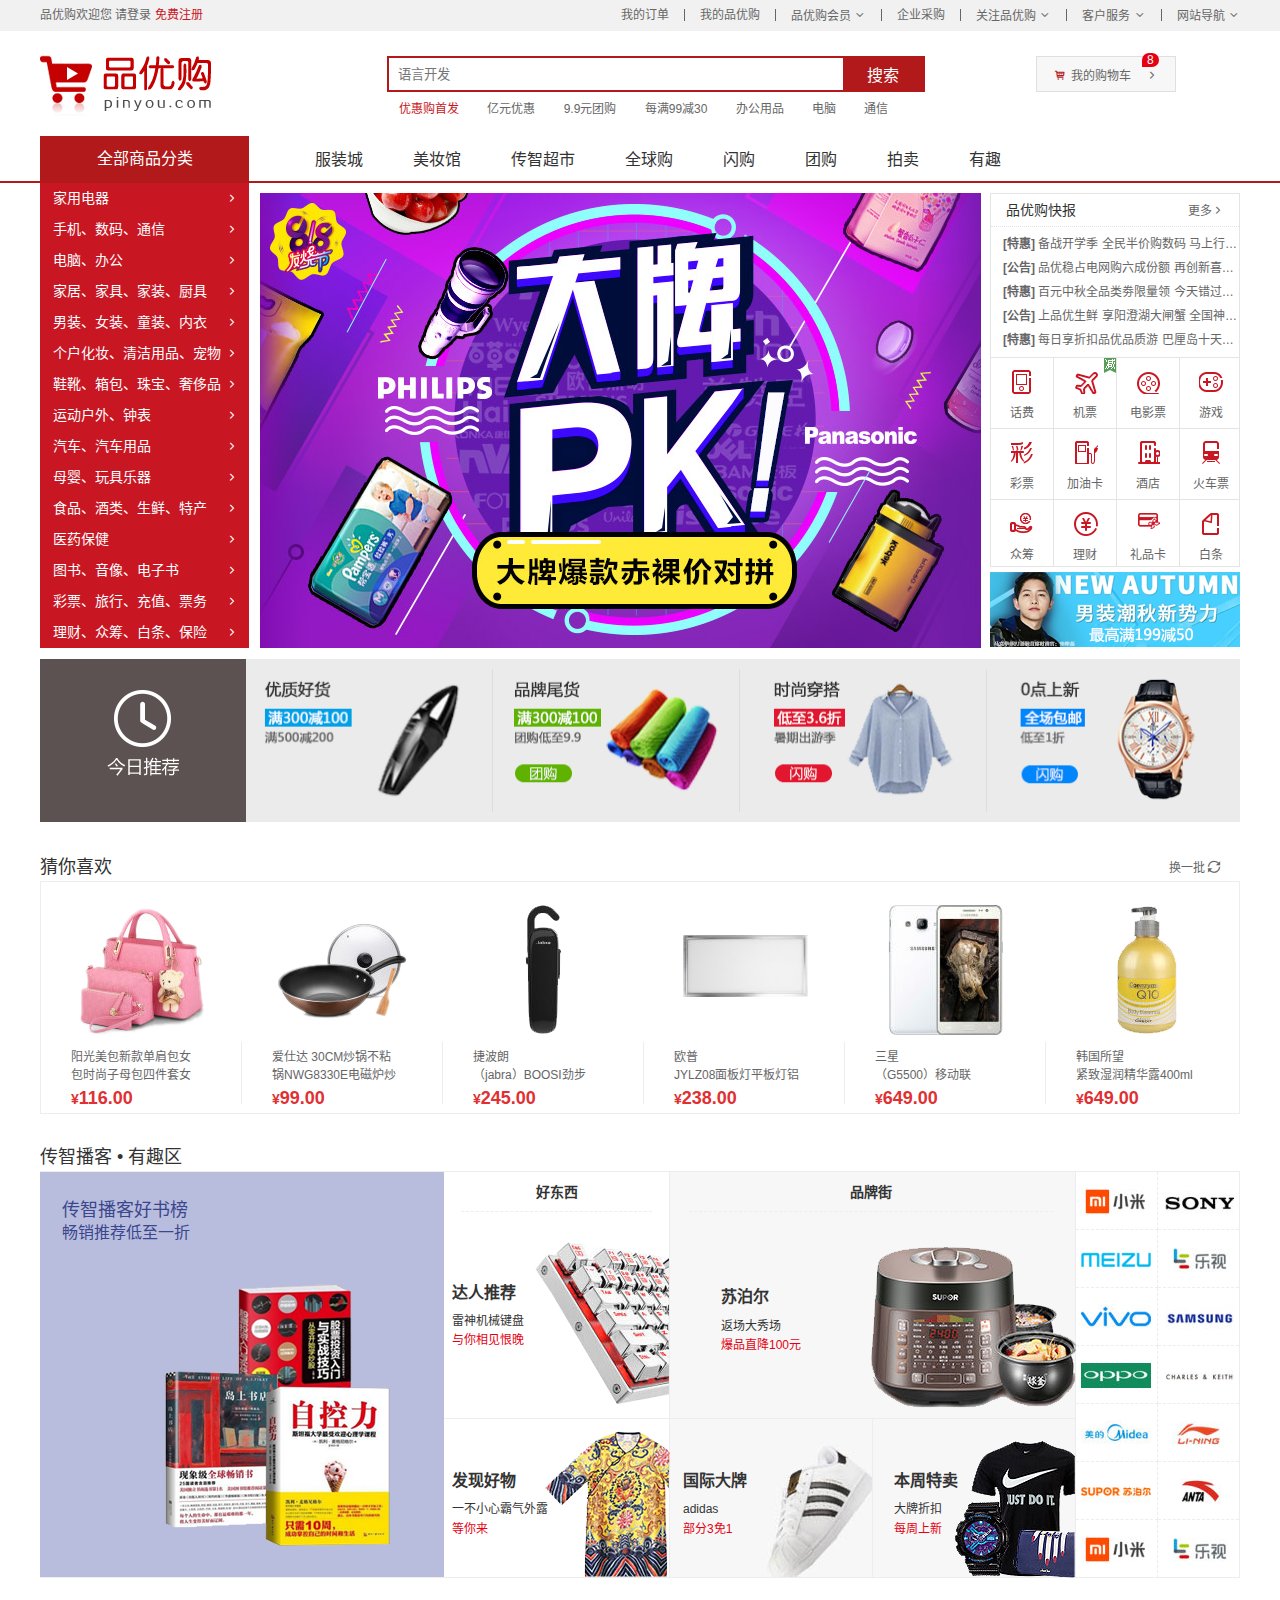
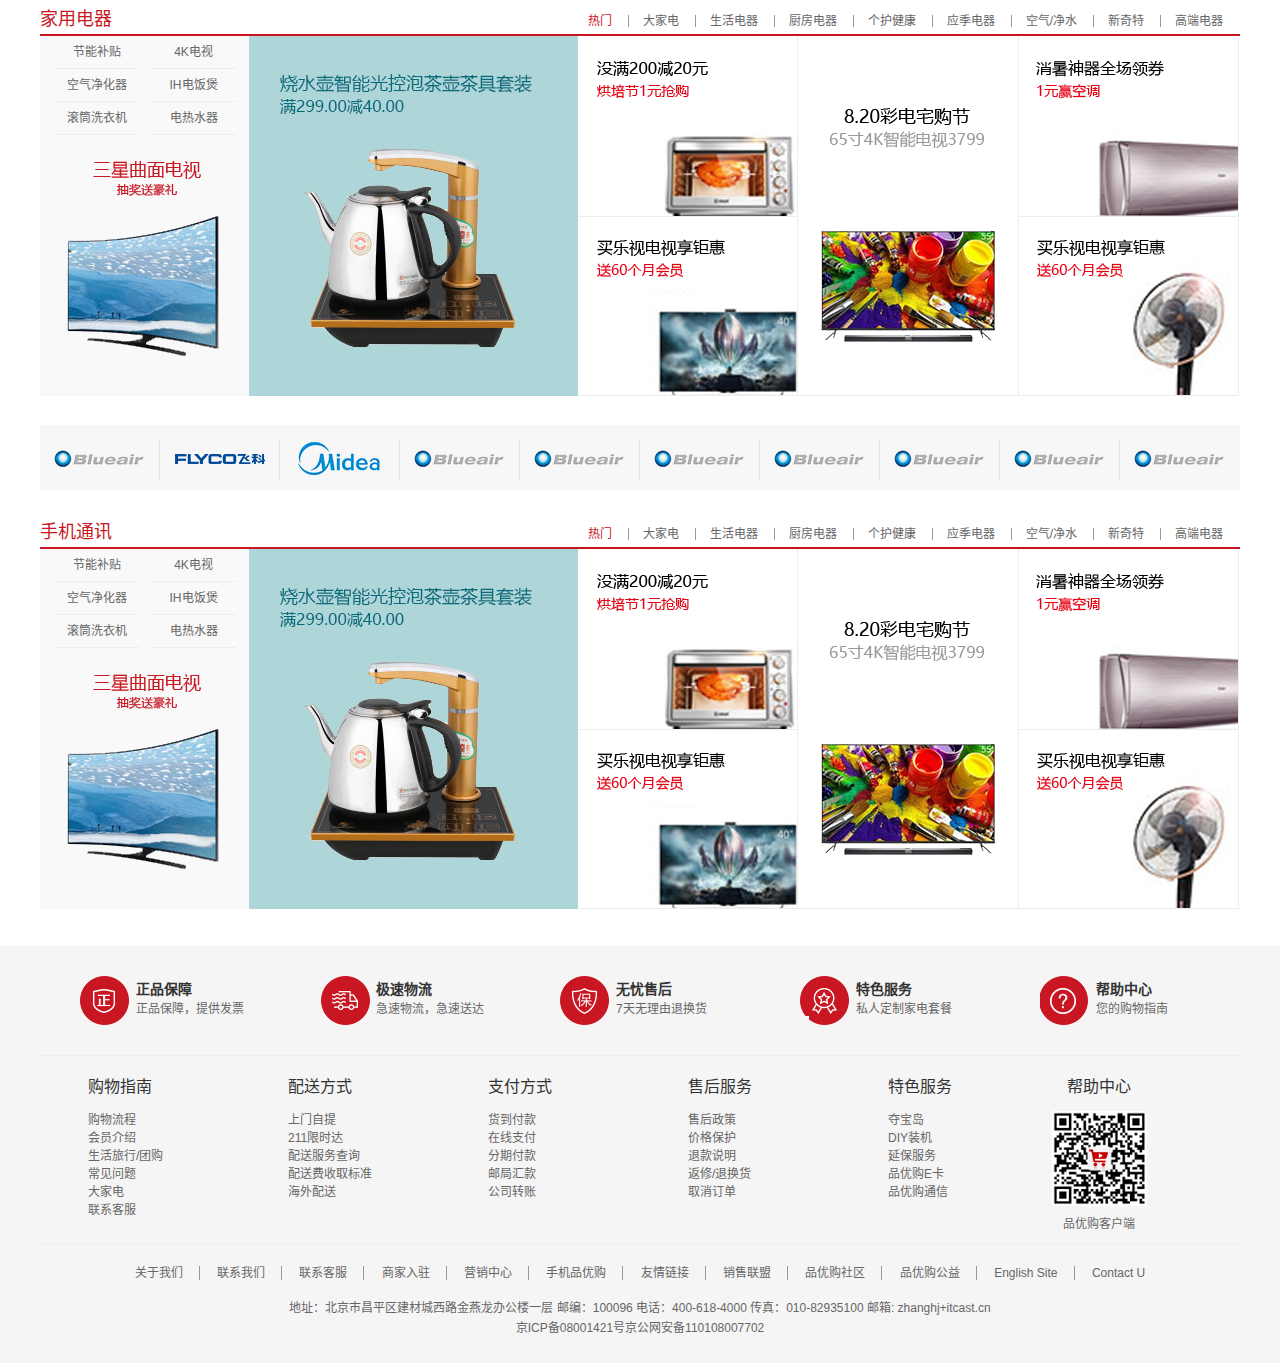
<file: index.html>
<!DOCTYPE html>
<html lang="zh-CN">

<head>
    <meta charset="UTF-8">
    <meta name="viewport" content="width=device-width, initial-scale=1.0">
    <!-- 网站说明 -->
    <meta name="description"
        content="品优购商城-专业的综合网上购物商城,销售家电、数码通讯、电脑、家居百货、服装服饰、母婴、图书、食品等数万个品牌优质商品.便捷、诚信的服务，为您提供愉悦的网上购物体验!">
    <!-- 关键字 -->
    <meta name="Keywords" content="网上购物,网上商城,手机,笔记本,电脑,MP3,CD,VCD,DV,相机,数码,配件,手表,存储卡,品优购">
    <title>品优购商城-正品低价、品质保障、配送及时、轻松购物！</title>
    <link rel="shortcut icon" href="favicon.ico">
    <link rel="stylesheet" href="css/base.css">
    <link rel="stylesheet" href="css/common.css">
    <link rel="stylesheet" href="css/index.css">
</head>

<body>
    <!-- 快捷导航栏 -->
    <section class="shortcut">
        <div class="w">
            <div class="fl">
                <ul>
                    <li>品优购欢迎您&nbsp;</li>
                    <li><a href="#">请登录</a>&nbsp;<a href="register.html" class="fontred">免费注册</a></li>
                </ul>
            </div>
            <div class="fr">
                <ul>
                    <li><a href="#">我的订单</a></li>
                    <li></li>
                    <li><a href="#">我的品优购</a></li>
                    <li></li>
                    <li><a href="#" class="downnav">品优购会员&nbsp;</a></li>
                    <li></li>
                    <li><a href="#">企业采购</a></li>
                    <li></li>
                    <li><a href="#" class="downnav">关注品优购&nbsp;</a></li>
                    <li></li>
                    <li><a href="#" class="downnav">客户服务&nbsp;</a></li>
                    <li></li>
                    <li><a href="#" class="downnav">网站导航&nbsp;</a></li>
                </ul>
            </div>
        </div>
    </section>
    <!-- 快捷导航栏 End -->

    <!-- 头部 -->
    <header class="header w">
        <!-- logo -->
        <div class="logo">
            <h1><a href="index.html" title="品优购商城">品优购商城</a></h1>
        </div>
        <!-- 搜索 -->
        <div class="search">
            <input type="search" placeholder="语言开发">
            <button>搜索</button>
        </div>
        <!-- 热词 -->
        <div class="hotwords">
            <a href="#" class="fontred">优惠购首发</a>
            <a href="#">亿元优惠</a>
            <a href="#">9.9元团购</a>
            <a href="#">每满99减30</a>
            <a href="#">办公用品</a>
            <a href="#">电脑</a>
            <a href="#">通信</a>
        </div>
        <!-- 购物车 -->
        <div class="shopcar">
            <a href="#">我的购物车</a>
            <i class="count">8</i>
        </div>

    </header>
    <!-- 头部 End-->

    <!-- nav模块 -->
    <nav class="nav">
        <div class="w">
            <div class="dropdown">
                <div class="dt">全部商品分类</div>
                <div class="dd">
                    <ul>
                        <li><a href="#">家用电器</a></li>
                        <li><a href="list.html">手机、</a><a href="#">数码、</a><a href="#">通信</a></li>
                        <li><a href="#">电脑、办公</a></li>
                        <li><a href="#">家居、家具、家装、厨具</a></li>
                        <li><a href="#">男装、女装、童装、内衣</a></li>
                        <li><a href="#">个户化妆、清洁用品、宠物</a></li>
                        <li><a href="#">鞋靴、箱包、珠宝、奢侈品</a></li>
                        <li><a href="#">运动户外、钟表</a></li>
                        <li><a href="#">汽车、汽车用品</a></li>
                        <li><a href="#">母婴、玩具乐器</a></li>
                        <li><a href="#">食品、酒类、生鲜、特产</a></li>
                        <li><a href="#">医药保健</a></li>
                        <li><a href="#">图书、音像、电子书</a></li>
                        <li><a href="#">彩票、旅行、充值、票务</a></li>
                        <li><a href="#">理财、众筹、白条、保险</a></li>
                    </ul>
                </div>
            </div>
            <div class="navitems">
                <ul>
                    <li><a href="#">服装城</a></li>
                    <li><a href="#">美妆馆</a></li>
                    <li><a href="#">传智超市</a></li>
                    <li><a href="#">全球购</a></li>
                    <li><a href="#">闪购</a></li>
                    <li><a href="#">团购</a></li>
                    <li><a href="#">拍卖</a></li>
                    <li><a href="#">有趣</a></li>
                </ul>
            </div>
        </div>
    </nav>
    <!-- nav模块 End -->

    <!-- 首页模块 main -->
    <div class="w">
        <div class="main">
            <div class="focus">
                <ul>
                    <li>
                        <img src="upload/ad.png" alt="">
                    </li>
                </ul>
            </div>
            <div class="newflash">
                <div class="news">
                    <div class="news_hd">
                        <h5>品优购快报</h5>
                        <a href="#">更多</a>
                    </div>

                    <div class="news_bd">
                        <ul>
                            <li><a href="#"><strong>[特惠]&nbsp;</strong>备战开学季 全民半价购数码 马上行动吧</a></li>
                            <li><a href="#"><strong>[公告]&nbsp;</strong>品优稳占电网购六成份额 再创新喜人高</a></li>
                            <li><a href="#"><strong>[特惠]&nbsp;</strong>百元中秋全品类劵限量领 今天错过就不再</a></li>
                            <li><a href="#"><strong>[公告]&nbsp;</strong>上品优生鲜 享阳澄湖大闸蟹 全国神速空运</a></li>
                            <li><a href="#"><strong>[特惠]&nbsp;</strong>每日享折扣品优品质游 巴厘岛十天精品游</a></li>
                        </ul>
                    </div>
                </div>
                <div class="lifeservice">
                    <ul>
                        <li>
                            <a href="#">
                                <i></i>
                                <p>话费</p>
                            </a>
                        </li>
                        <li>
                            <a href="#">
                                <img src="images/minus.png" alt="">
                                <i></i>
                                <p>机票</p>
                            </a>
                        </li>
                        <li>
                            <a href="#">
                                <i></i>
                                <p>电影票</p>
                            </a>
                        </li>
                        <li>
                            <a href="#">
                                <i></i>
                                <p>游戏</p>
                            </a>
                        </li>
                        <li>
                            <a href="#">
                                <i></i>
                                <p>彩票</p>
                            </a>
                        </li>
                        <li>
                            <a href="#">
                                <i></i>
                                <p>加油卡</p>
                            </a>
                        </li>
                        <li>
                            <a href="#">
                                <i></i>
                                <p>酒店</p>
                            </a>
                        </li>
                        <li>
                            <a href="#">
                                <i></i>
                                <p>火车票</p>
                            </a>
                        </li>
                        <li>
                            <a href="#">
                                <i></i>
                                <p>众筹</p>
                            </a>
                        </li>
                        <li>
                            <a href="#">
                                <i></i>
                                <p>理财</p>
                            </a>
                        </li>
                        <li>

                            <a href="#">
                                <i></i>
                                <p>礼品卡</p>
                            </a>
                        </li>
                        <li>
                            <a href="#">
                                <i></i>
                                <p>白条</p>
                            </a>
                        </li>
                    </ul>
                </div>
                <div class="bargain">
                    <a href="#">
                        <img src="upload/little_ad.png" alt="">
                    </a>
                </div>
            </div>
        </div>
    </div>
    <!-- 首页模块 main End -->

    <!-- 推荐模块 -->
    <div class="w">
        <div class="recom">
            <div class="recom_hd">
                <img src="images/recom_hd.png" alt="">
            </div>
            <div class="recom_bd">
                <ul>
                    <li><a href="#"><img src="upload/goods_03.png" alt=""></a></li>
                    <li><a href="#"><img src="upload/tower_03.png" alt=""></a></li>
                    <li><a href="#"><img src="upload/clothes_03.png" alt=""></a></li>
                    <li><a href="#"><img src="upload/watch_03.png" alt=""></a></li>
                </ul>
            </div>
        </div>
    </div>
    <!-- 推荐模块 End-->

    <!-- 猜喜好模块 -->
    <div class="w guess_like">
        <div class="guess_like_hd">
            <h4>猜你喜欢</h4>
            <a href="#">换一批&nbsp;</a>
        </div>
        <div class="guess_like_bd">
            <ul>
                <li>
                    <a href="#">
                        <div>
                            <img src="upload/bag.png" alt="">
                        </div>
                        <p>阳光美包新款单肩包女<br>
                            包时尚子母包四件套女</p>
                    </a>
                    <p><span>¥</span>116.00</p>
                </li>
                <li>
                    <a href="#">
                        <div>
                            <img src="upload/guo.png" alt="">
                        </div>
                        <p>爱仕达 30CM炒锅不粘<br>
                            锅NWG8330E电磁炉炒</p>
                    </a>
                    <p><span>¥</span>99.00</p>
                </li>
                <li>
                    <a href="#">
                        <div>
                            <img src="upload/earphone.png" alt="">
                        </div>
                        <p>捷波朗<br>（jabra）BOOSI劲步</p>
                    </a>
                    <p><span>¥</span>245.00</p>
                </li>
                <li>
                    <a href="#">
                        <div>
                            <img src="upload/light.png" alt="">
                        </div>
                        <p>欧普<br>JYLZ08面板灯平板灯铝</p>
                    </a>
                    <p><span>¥</span>238.00</p>
                </li>
                <li>
                    <a href="#">
                        <div>
                            <img src="upload/sanxing.png" alt="">
                        </div>
                        <p>三星<br>（G5500）移动联</p>
                    </a>
                    <p><span>¥</span>649.00</p>
                </li>
                <li>
                    <a href="#">
                        <div>
                            <img src="upload/hanguo.png" alt="">
                        </div>
                        <p>韩国所望<br>紧致湿润精华露400ml</p>
                    </a>
                    <p><span>¥</span>649.00</p>
                </li>
            </ul>
        </div>
    </div>
    <!-- 猜喜好模块 End-->

    <!-- 有趣模块 -->
    <div class="w">
        <div class="yoqu">
            <div class="youqu_hd">
                <h4>传智播客 • 有趣区</h4>
            </div>
            <div class="youqu_bd">
                <div class="banner">
                    <a href="#">
                        <h4>传智播客好书榜</h4>
                        <p>畅销推荐低至一折</p>
                        <img src="upload/goodbooks.png" alt="">
                    </a>
                </div>
                <div class="goodthings">
                    <div class="gd_title">
                        <h4>好东西</h4>
                    </div>
                    <div class="gd_no1">
                        <a href="#">
                            <h3>达人推荐</h3>
                            <p>雷神机械键盘</p>
                            <p>与你相见恨晚</p>
                            <img src="upload/keyboard.png" alt="">
                        </a>
                    </div>
                    <div class="gd_no2">
                        <a href="#">
                            <h3>发现好物</h3>
                            <p>一不小心霸气外露</p>
                            <p>等你来</p>
                            <img src="upload/goodclothes.png" alt="">
                        </a>
                    </div>
                </div>
                <div class="brand_street">
                    <div class="bs_title">
                        <h4>品牌街</h4>
                    </div>
                    <div class="bs_no1">
                        <a href="#">
                            <h3>苏泊尔</h3>
                            <p>返场大秀场</p>
                            <p>爆品直降100元</p>
                            <img src="upload/dianfanbao.png" alt="">
                        </a>
                    </div>
                    <div class="bs_no2">
                        <div class="bsn2_b1">
                            <a href="#">
                                <h3>国际大牌</h3>
                                <p>adidas</p>
                                <p>部分3免1</p>
                                <img src="upload/sportshoes.png" alt="">
                            </a>
                        </div>
                        <div class="bsn2_b2">
                            <a href="#">
                                <h3>本周特卖</h3>
                                <p>大牌折扣</p>
                                <p>每周上新</p>
                                <img src="upload/sportgears.png" alt="">
                            </a>
                        </div>
                    </div>
                </div>
                <div class="brands">
                    <ul>
                        <li><a href="#"><img src="upload/xiaomi.png" alt=""></a></li>
                        <li><a href="#"><img src="upload/sony.png" alt=""></a></li>
                        <li><a href="#"><img src="upload/meizu.png" alt=""></a></li>
                        <li><a href="#"><img src="upload/letv.png" alt=""></a></li>
                        <li><a href="#"><img src="upload/vivo.png" alt=""></a></li>
                        <li><a href="#"><img src="upload/svmsung.png" alt=""></a></li>
                        <li><a href="#"><img src="upload/oppo.png" alt=""></a></li>
                        <li><a href="#"><img src="upload/char.png" alt=""></a></li>
                        <li><a href="#"><img src="upload/midea.png" alt=""></a></li>
                        <li><a href="#"><img src="upload/lining.png" alt=""></a></li>
                        <li><a href="#"><img src="upload/supor.png" alt=""></a></li>
                        <li><a href="#"><img src="upload/anta.png" alt=""></a></li>
                        <li><a href="#"><img src="upload/xiaomi.png" alt=""></a></li>
                        <li><a href="#"><img src="upload/letv.png" alt=""></a></li>
                    </ul>
                </div>
            </div>
        </div>
    </div>
    <!-- 有趣模块 End-->

    <!-- 楼层模块 -->
    <div class="floor">
        <!-- 1楼家用电器 -->
        <div class="w jiadian">
            <div class="box_hd">
                <h3>家用电器</h3>
                <div class="tab_list">
                    <ul>
                        <li><a href="#" class="fontred">热门</a></li>
                        <li><a href="#">大家电</a></li>
                        <li><a href="#">生活电器</a></li>
                        <li><a href="#">厨房电器</a></li>
                        <li><a href="#">个护健康</a></li>
                        <li><a href="#">应季电器</a></li>
                        <li><a href="#">空气/净水</a></li>
                        <li><a href="#">新奇特</a></li>
                        <li><a href="#">高端电器</a></li>
                    </ul>
                </div>
            </div>
            <div class="box_bd">
                <div class="tab_content">
                    <div class="tab_list_item">
                        <div class="col_209">
                            <ul>
                                <li><a href="#">节能补贴</a></li>
                                <li><a href="#">4K电视</a></li>
                                <li><a href="#">空气净化器</a></li>
                                <li><a href="#">IH电饭煲</a></li>
                                <li><a href="#">滚筒洗衣机</a></li>
                                <li><a href="#">电热水器</a></li>
                            </ul>
                            <a href="#">
                                <img src="upload/sanxingtv.png" alt="">
                            </a>
                        </div>
                        <div class="col_329">
                            <a href="#">
                                <img src="upload/shuihu.png" alt="">
                            </a>
                        </div>
                        <div class="col_220">
                            <a href="#">
                                <img src="upload/oven.png" alt="">
                            </a>
                            <a href="#">
                                <img src="upload/leshitv.png" alt="">
                            </a>
                        </div>
                        <div class="col_221">
                            <a href="#">
                                <img src="upload/65_4k.png" alt="">
                            </a>
                        </div>
                        <div class="col_220">
                            <a href="#">
                                <img src="upload/aircon.png" alt="">
                            </a>
                            <a href="#">
                                <img src="upload/fan.png" alt="">
                            </a>
                        </div>
                    </div>
                </div>
            </div>
        </div>

        <div class="w brand_links">
            <ul>
                <li><a href="#"><img src="upload/blueair.png" alt=""></a></li>
                <li><a href="#"><img src="upload/feike.png" alt=""></a></li>
                <li><a href="#"><img src="upload/meidi.png" alt=""></a></li>
                <li><a href="#"><img src="upload/blueair.png" alt=""></a></li>
                <li><a href="#"><img src="upload/blueair.png" alt=""></a></li>
                <li><a href="#"><img src="upload/blueair.png" alt=""></a></li>
                <li><a href="#"><img src="upload/blueair.png" alt=""></a></li>
                <li><a href="#"><img src="upload/blueair.png" alt=""></a></li>
                <li><a href="#"><img src="upload/blueair.png" alt=""></a></li>
                <li><a href="#"><img src="upload/blueair.png" alt=""></a></li>
            </ul>
        </div>

        <!-- 2楼手机 -->
        <div class="w shouji">
            <div class="box_hd">
                <h3>手机通讯</h3>
                <div class="tab_list">
                    <ul>
                        <li><a href="#" class="fontred">热门</a></li>
                        <li><a href="#">大家电</a></li>
                        <li><a href="#">生活电器</a></li>
                        <li><a href="#">厨房电器</a></li>
                        <li><a href="#">个护健康</a></li>
                        <li><a href="#">应季电器</a></li>
                        <li><a href="#">空气/净水</a></li>
                        <li><a href="#">新奇特</a></li>
                        <li><a href="#">高端电器</a></li>
                    </ul>
                </div>
            </div>
            <div class="box_bd">
                <div class="tab_content">
                    <div class="tab_list_item">
                        <div class="col_209">
                            <ul>
                                <li><a href="#">节能补贴</a></li>
                                <li><a href="#">4K电视</a></li>
                                <li><a href="#">空气净化器</a></li>
                                <li><a href="#">IH电饭煲</a></li>
                                <li><a href="#">滚筒洗衣机</a></li>
                                <li><a href="#">电热水器</a></li>
                            </ul>
                            <a href="#">
                                <img src="upload/sanxingtv.png" alt="">
                            </a>
                        </div>
                        <div class="col_329">
                            <a href="#">
                                <img src="upload/shuihu.png" alt="">
                            </a>
                        </div>
                        <div class="col_220">
                            <a href="#">
                                <img src="upload/oven.png" alt="">
                            </a>
                            <a href="#">
                                <img src="upload/leshitv.png" alt="">
                            </a>
                        </div>
                        <div class="col_221">
                            <a href="#">
                                <img src="upload/65_4k.png" alt="">
                            </a>
                        </div>
                        <div class="col_220">
                            <a href="#">
                                <img src="upload/aircon.png" alt="">
                            </a>
                            <a href="#">
                                <img src="upload/fan.png" alt="">
                            </a>
                        </div>
                    </div>
                </div>
            </div>
        </div>
    </div>
    <!-- 楼层模块 End-->


    <!-- footer模块 -->
    <footer class="footer">
        <div class="w">
            <div class="mod_service">
                <ul>
                    <li>
                        <h5 class="yuan_zheng"></h5>
                        <div class="service">
                            <h4>正品保障</h4>
                            <p>正品保障，提供发票</p>
                        </div>
                    </li>
                    <li>
                        <h5 class="yuan_che"></h5>
                        <div class="service">
                            <h4>极速物流</h4>
                            <p>急速物流，急速送达</p>
                        </div>
                    </li>
                    <li>
                        <h5 class="yuan_bao"></h5>
                        <div class="service">
                            <h4>无忧售后</h4>
                            <p>7天无理由退换货</p>
                        </div>
                    </li>
                    <li>
                        <h5 class="yuan_fuwu"></h5>
                        <div class="service">
                            <h4>特色服务</h4>
                            <p>私人定制家电套餐</p>
                        </div>
                    </li>
                    <li>
                        <h5 class="yuan_wenhao"></h5>
                        <div class="service">
                            <h4>帮助中心</h4>
                            <p>您的购物指南</p>
                        </div>
                    </li>
                </ul>
            </div>
            <div class="mod_help">
                <dl>
                    <dt>购物指南</dt>
                    <dd><a href="#">购物流程</a></dd>
                    <dd><a href="#">会员介绍</a></dd>
                    <dd><a href="#">生活旅行/团购</a></dd>
                    <dd><a href="#">常见问题</a></dd>
                    <dd><a href="#">大家电</a></dd>
                    <dd><a href="#">联系客服</a></dd>
                </dl>
                <dl>
                    <dt>配送方式</dt>
                    <dd><a href="#">上门自提</a></dd>
                    <dd><a href="#">211限时达</a></dd>
                    <dd><a href="#">配送服务查询</a></dd>
                    <dd><a href="#">配送费收取标准</a></dd>
                    <dd><a href="#">海外配送</a></dd>
                </dl>
                <dl>
                    <dt>支付方式</dt>
                    <dd><a href="#">货到付款</a></dd>
                    <dd><a href="#">在线支付</a></dd>
                    <dd><a href="#">分期付款</a></dd>
                    <dd><a href="#">邮局汇款</a></dd>
                    <dd><a href="#">公司转账</a></dd>
                </dl>
                <dl>
                    <dt>售后服务</dt>
                    <dd><a href="#">售后政策</a></dd>
                    <dd><a href="#">价格保护</a></dd>
                    <dd><a href="#">退款说明</a></dd>
                    <dd><a href="#">返修/退换货</a></dd>
                    <dd><a href="#">取消订单</a></dd>

                </dl>
                <dl>
                    <dt>特色服务</dt>
                    <dd><a href="#">夺宝岛</a></dd>
                    <dd><a href="#">DIY装机</a></dd>
                    <dd><a href="#">延保服务</a></dd>
                    <dd><a href="#">品优购E卡</a></dd>
                    <dd><a href="#">品优购通信</a></dd>
                </dl>
                <dl>
                    <dt>帮助中心</dt>
                    <dd>
                        <img src="images/qrcode.png" alt="">
                        <p>品优购客户端</p>
                    </dd>

                </dl>
            </div>
            <div class="mod_copyright">
                <div class="links">
                    <a href="#">关于我们</a>
                    <a href="#">联系我们</a>
                    <a href="#">联系客服</a>
                    <a href="#">商家入驻</a>
                    <a href="#">营销中心</a>
                    <a href="#">手机品优购</a>
                    <a href="#">友情链接</a>
                    <a href="#">销售联盟</a>
                    <a href="#">品优购社区</a>
                    <a href="#">品优购公益</a>
                    <a href="#">English Site</a>
                    <a href="#">Contact U</a>
                </div>
                <div class="copyright">
                    地址：北京市昌平区建材城西路金燕龙办公楼一层 邮编：100096 电话：400-618-4000 传真：010-82935100 邮箱: zhanghj+itcast.cn <br>
                    京ICP备08001421号京公网安备110108007702
                </div>
            </div>
        </div>
    </footer>
    <!-- footer模块 End -->

</body>

</html>
</file>
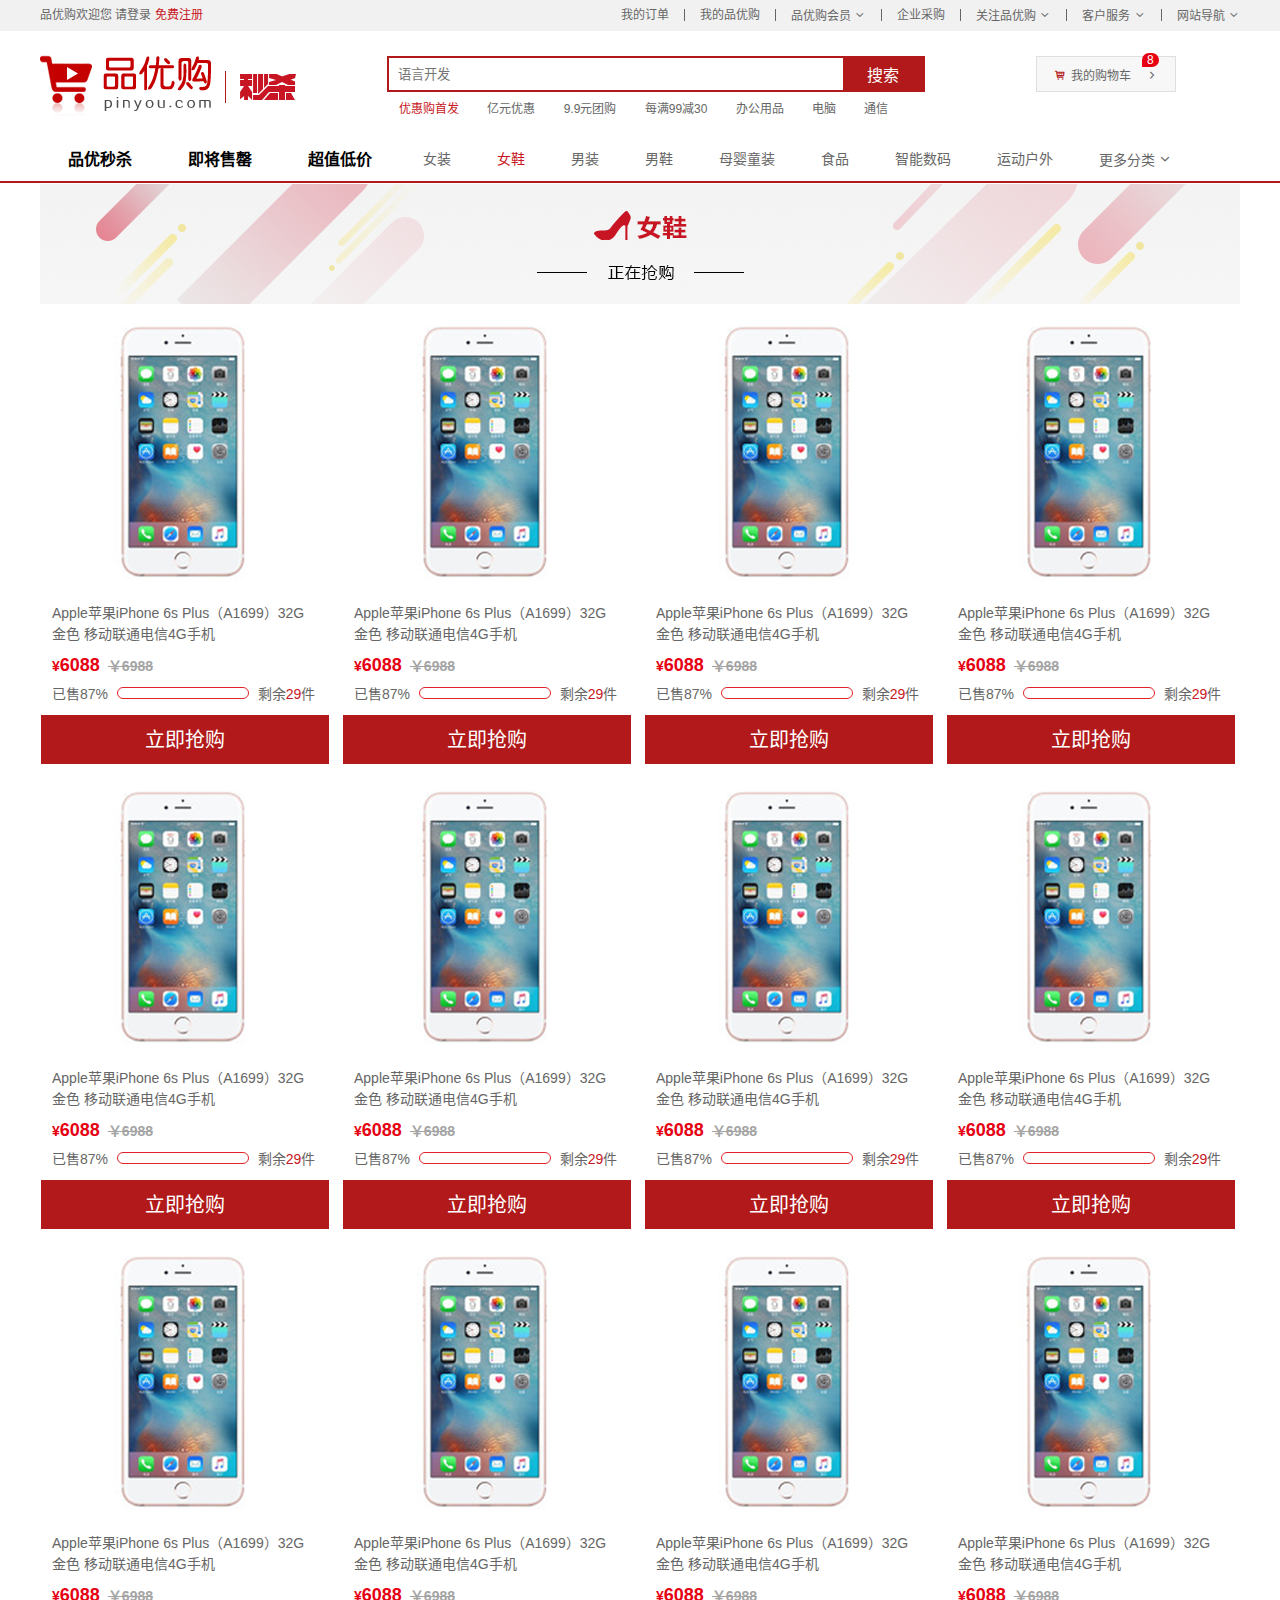
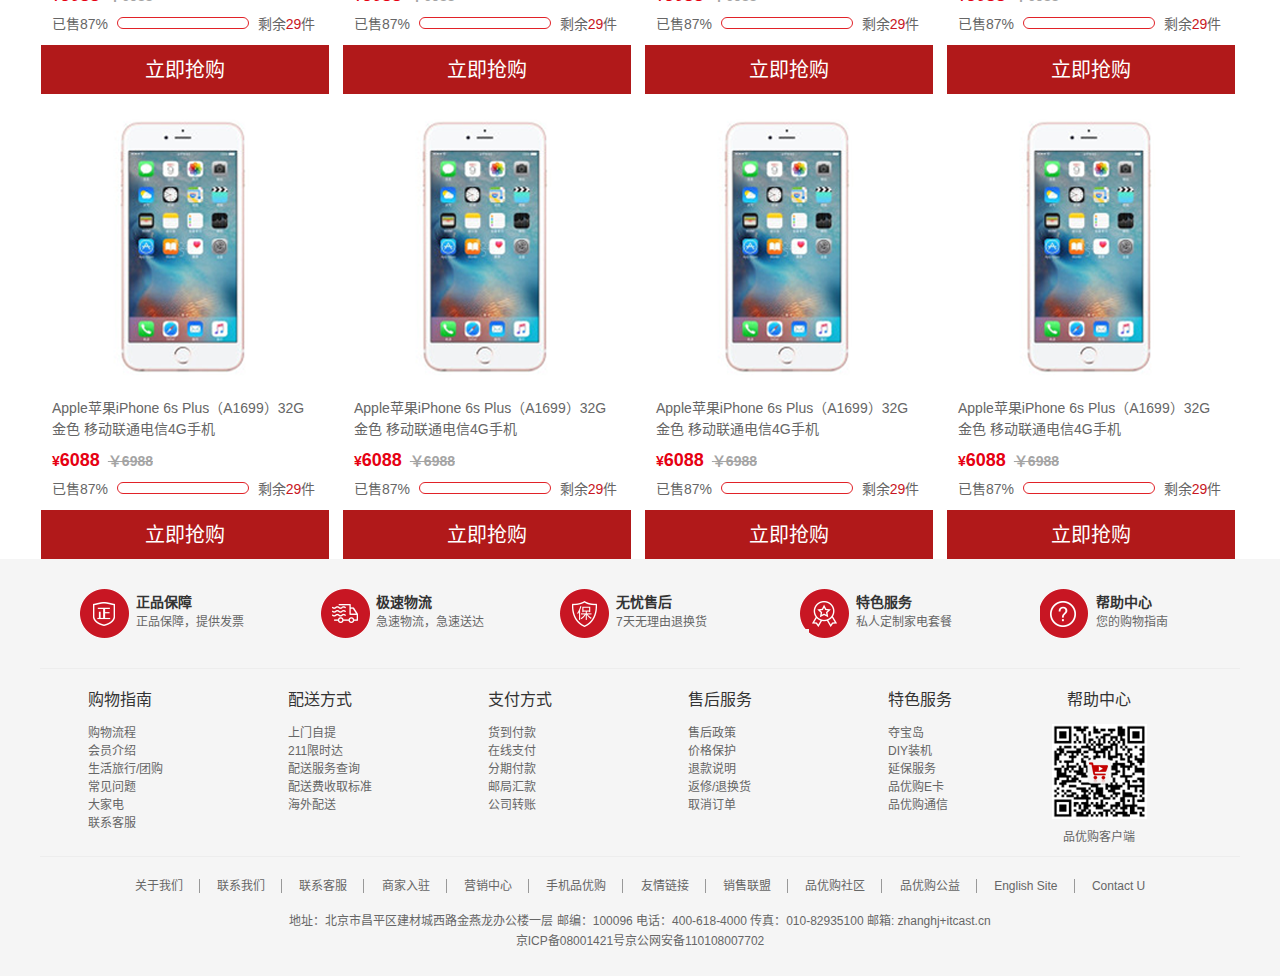
<file: list.html>
<!DOCTYPE html>
<html lang="zh-CN">

<head>
    <meta charset="UTF-8">
    <meta name="viewport" content="width=device-width, initial-scale=1.0">
    <!-- 网站说明 -->
    <meta name="description"
        content="品优购商城-专业的综合网上购物商城,销售家电、数码通讯、电脑、家居百货、服装服饰、母婴、图书、食品等数万个品牌优质商品.便捷、诚信的服务，为您提供愉悦的网上购物体验!">
    <!-- 关键字 -->
    <meta name="Keywords" content="网上购物,网上商城,手机,笔记本,电脑,MP3,CD,VCD,DV,相机,数码,配件,手表,存储卡,品优购">
    <title>列表页-正品低价、品质保障、配送及时、轻松购物！</title>
    <link rel="shortcut icon" href="favicon.ico">
    <link rel="stylesheet" href="css/base.css">
    <link rel="stylesheet" href="css/common.css">
    <link rel="stylesheet" href="css/list.css">
    <title>Document</title>
</head>

<body>
    <!-- 快捷导航栏 -->
    <section class="shortcut">
        <div class="w">
            <div class="fl">
                <ul>
                    <li>品优购欢迎您&nbsp;</li>
                    <li><a href="#">请登录</a>&nbsp;<a href="" class="fontred">免费注册</a></li>
                </ul>
            </div>
            <div class="fr">
                <ul>
                    <li><a href="#">我的订单</a></li>
                    <li></li>
                    <li><a href="#">我的品优购</a></li>
                    <li></li>
                    <li><a href="#" class="downnav">品优购会员&nbsp;</a></li>
                    <li></li>
                    <li><a href="#">企业采购</a></li>
                    <li></li>
                    <li><a href="#" class="downnav">关注品优购&nbsp;</a></li>
                    <li></li>
                    <li><a href="#" class="downnav">客户服务&nbsp;</a></li>
                    <li></li>
                    <li><a href="#" class="downnav">网站导航&nbsp;</a></li>
                </ul>
            </div>
        </div>
    </section>
    <!-- 快捷导航栏 End -->

    <!-- 头部 -->
    <header class="header w">
        <!-- logo -->
        <div class="logo">
            <h1><a href="index.html" title="品优购商城">品优购商城</a></h1>
        </div>
        <!-- 列表页秒杀模块 -->
        <div class="sk">
            <img src="images/sk.png" alt="">
        </div>
        <!-- 搜索 -->
        <div class="search">
            <input type="search" placeholder="语言开发">
            <button>搜索</button>
        </div>
        <!-- 热词 -->
        <div class="hotwords">
            <a href="#" class="fontred">优惠购首发</a>
            <a href="#">亿元优惠</a>
            <a href="#">9.9元团购</a>
            <a href="#">每满99减30</a>
            <a href="#">办公用品</a>
            <a href="#">电脑</a>
            <a href="#">通信</a>
        </div>
        <!-- 购物车 -->
        <div class="shopcar">
            <a href="#">我的购物车</a>
            <i class="count">8</i>
        </div>

    </header>
    <!-- 头部 End-->

    <!-- nav模块 -->
    <nav class="nav">
        <div class="w">
            <div class="sk_list">
                <ul>
                    <li><a href="#">品优秒杀</a></li>
                    <li><a href="#">即将售罄</a></li>
                    <li><a href="#">超值低价</a></li>
                </ul>
            </div>
            <div class="sk_con">
                <ul>
                    <li><a href="#">女装</a></li>
                    <li><a href="#" class="fontred">女鞋</a></li>
                    <li><a href="#">男装</a></li>
                    <li><a href="#">男鞋</a></li>
                    <li><a href="#">母婴童装</a></li>
                    <li><a href="#">食品</a></li>
                    <li><a href="#">智能数码</a></li>
                    <li><a href="#">运动户外</a></li>
                    <li><a href="#">更多分类</a></li>
                </ul>
            </div>
        </div>
    </nav>
    <!-- nav模块 End -->
    <div class="w sk_container">
        <div class="sk_hd"><a href="#"><img src="upload/nvxie.png" alt=""></a></div>
        <div class="sk_bd">
            <ul class="clearfix">
                <li>
                    <div class="goods_img">
                        <a href="#">
                            <img src="upload/iphone6s.png" alt="">
                        </a>
                    </div>
                    <div class="goods_des">
                        <a href="#"><h4>Apple苹果iPhone 6s Plus（A1699）32G 金色 移动联通电信4G手机</h4></a>
                        <p><span>¥</span>6088<span>￥6988</span></p>
                        <div class="percent">
                            已售87%
                            <div class="bar">
                                <div class="bar_in"></div>
                            </div>
                            剩余<span class="fontred">29</span>件
                        </div>
                        <a href="#" class="quick_buy">立即抢购</a>
                    </div>
                </li>
                <li>
                    <div class="goods_img">
                        <a href="#">
                            <img src="upload/iphone6s.png" alt="">
                        </a>
                    </div>
                    <div class="goods_des">
                        <a href="#"><h4>Apple苹果iPhone 6s Plus（A1699）32G 金色 移动联通电信4G手机</h4></a>
                        <p><span>¥</span>6088<span>￥6988</span></p>
                        <div class="percent">
                            已售87%
                            <div class="bar">
                                <div class="bar_in"></div>
                            </div>
                            剩余<span class="fontred">29</span>件
                        </div>
                        <a href="#" class="quick_buy">立即抢购</a>
                    </div>
                </li>
                <li>
                    <div class="goods_img">
                        <a href="#">
                            <img src="upload/iphone6s.png" alt="">
                        </a>
                    </div>
                    <div class="goods_des">
                        <a href="#"><h4>Apple苹果iPhone 6s Plus（A1699）32G 金色 移动联通电信4G手机</h4></a>
                        <p><span>¥</span>6088<span>￥6988</span></p>
                        <div class="percent">
                            已售87%
                            <div class="bar">
                                <div class="bar_in"></div>
                            </div>
                            剩余<span class="fontred">29</span>件
                        </div>
                        <a href="#" class="quick_buy">立即抢购</a>
                    </div>
                </li>
                <li>
                    <div class="goods_img">
                        <a href="#">
                            <img src="upload/iphone6s.png" alt="">
                        </a>
                    </div>
                    <div class="goods_des">
                        <a href="#"><h4>Apple苹果iPhone 6s Plus（A1699）32G 金色 移动联通电信4G手机</h4></a>
                        <p><span>¥</span>6088<span>￥6988</span></p>
                        <div class="percent">
                            已售87%
                            <div class="bar">
                                <div class="bar_in"></div>
                            </div>
                            剩余<span class="fontred">29</span>件
                        </div>
                        <a href="#" class="quick_buy">立即抢购</a>
                    </div>
                </li>
                <li>
                    <div class="goods_img">
                        <a href="#">
                            <img src="upload/iphone6s.png" alt="">
                        </a>
                    </div>
                    <div class="goods_des">
                        <a href="#"><h4>Apple苹果iPhone 6s Plus（A1699）32G 金色 移动联通电信4G手机</h4></a>
                        <p><span>¥</span>6088<span>￥6988</span></p>
                        <div class="percent">
                            已售87%
                            <div class="bar">
                                <div class="bar_in"></div>
                            </div>
                            剩余<span class="fontred">29</span>件
                        </div>
                        <a href="#" class="quick_buy">立即抢购</a>
                    </div>
                </li>
                <li>
                    <div class="goods_img">
                        <a href="#">
                            <img src="upload/iphone6s.png" alt="">
                        </a>
                    </div>
                    <div class="goods_des">
                        <a href="#"><h4>Apple苹果iPhone 6s Plus（A1699）32G 金色 移动联通电信4G手机</h4></a>
                        <p><span>¥</span>6088<span>￥6988</span></p>
                        <div class="percent">
                            已售87%
                            <div class="bar">
                                <div class="bar_in"></div>
                            </div>
                            剩余<span class="fontred">29</span>件
                        </div>
                        <a href="#" class="quick_buy">立即抢购</a>
                    </div>
                </li>
                <li>
                    <div class="goods_img">
                        <a href="#">
                            <img src="upload/iphone6s.png" alt="">
                        </a>
                    </div>
                    <div class="goods_des">
                        <a href="#"><h4>Apple苹果iPhone 6s Plus（A1699）32G 金色 移动联通电信4G手机</h4></a>
                        <p><span>¥</span>6088<span>￥6988</span></p>
                        <div class="percent">
                            已售87%
                            <div class="bar">
                                <div class="bar_in"></div>
                            </div>
                            剩余<span class="fontred">29</span>件
                        </div>
                        <a href="#" class="quick_buy">立即抢购</a>
                    </div>
                </li>
                <li>
                    <div class="goods_img">
                        <a href="#">
                            <img src="upload/iphone6s.png" alt="">
                        </a>
                    </div>
                    <div class="goods_des">
                        <a href="#"><h4>Apple苹果iPhone 6s Plus（A1699）32G 金色 移动联通电信4G手机</h4></a>
                        <p><span>¥</span>6088<span>￥6988</span></p>
                        <div class="percent">
                            已售87%
                            <div class="bar">
                                <div class="bar_in"></div>
                            </div>
                            剩余<span class="fontred">29</span>件
                        </div>
                        <a href="#" class="quick_buy">立即抢购</a>
                    </div>
                </li>
                <li>
                    <div class="goods_img">
                        <a href="#">
                            <img src="upload/iphone6s.png" alt="">
                        </a>
                    </div>
                    <div class="goods_des">
                        <a href="#"><h4>Apple苹果iPhone 6s Plus（A1699）32G 金色 移动联通电信4G手机</h4></a>
                        <p><span>¥</span>6088<span>￥6988</span></p>
                        <div class="percent">
                            已售87%
                            <div class="bar">
                                <div class="bar_in"></div>
                            </div>
                            剩余<span class="fontred">29</span>件
                        </div>
                        <a href="#" class="quick_buy">立即抢购</a>
                    </div>
                </li>
                <li>
                    <div class="goods_img">
                        <a href="#">
                            <img src="upload/iphone6s.png" alt="">
                        </a>
                    </div>
                    <div class="goods_des">
                        <a href="#"><h4>Apple苹果iPhone 6s Plus（A1699）32G 金色 移动联通电信4G手机</h4></a>
                        <p><span>¥</span>6088<span>￥6988</span></p>
                        <div class="percent">
                            已售87%
                            <div class="bar">
                                <div class="bar_in"></div>
                            </div>
                            剩余<span class="fontred">29</span>件
                        </div>
                        <a href="#" class="quick_buy">立即抢购</a>
                    </div>
                </li>
                <li>
                    <div class="goods_img">
                        <a href="#">
                            <img src="upload/iphone6s.png" alt="">
                        </a>
                    </div>
                    <div class="goods_des">
                        <a href="#"><h4>Apple苹果iPhone 6s Plus（A1699）32G 金色 移动联通电信4G手机</h4></a>
                        <p><span>¥</span>6088<span>￥6988</span></p>
                        <div class="percent">
                            已售87%
                            <div class="bar">
                                <div class="bar_in"></div>
                            </div>
                            剩余<span class="fontred">29</span>件
                        </div>
                        <a href="#" class="quick_buy">立即抢购</a>
                    </div>
                </li>
                <li>
                    <div class="goods_img">
                        <a href="#">
                            <img src="upload/iphone6s.png" alt="">
                        </a>
                    </div>
                    <div class="goods_des">
                        <a href="#"><h4>Apple苹果iPhone 6s Plus（A1699）32G 金色 移动联通电信4G手机</h4></a>
                        <p><span>¥</span>6088<span>￥6988</span></p>
                        <div class="percent">
                            已售87%
                            <div class="bar">
                                <div class="bar_in"></div>
                            </div>
                            剩余<span class="fontred">29</span>件
                        </div>
                        <a href="#" class="quick_buy">立即抢购</a>
                    </div>
                </li>
                <li>
                    <div class="goods_img">
                        <a href="#">
                            <img src="upload/iphone6s.png" alt="">
                        </a>
                    </div>
                    <div class="goods_des">
                        <a href="#"><h4>Apple苹果iPhone 6s Plus（A1699）32G 金色 移动联通电信4G手机</h4></a>
                        <p><span>¥</span>6088<span>￥6988</span></p>
                        <div class="percent">
                            已售87%
                            <div class="bar">
                                <div class="bar_in"></div>
                            </div>
                            剩余<span class="fontred">29</span>件
                        </div>
                        <a href="#" class="quick_buy">立即抢购</a>
                    </div>
                </li>
                <li>
                    <div class="goods_img">
                        <a href="#">
                            <img src="upload/iphone6s.png" alt="">
                        </a>
                    </div>
                    <div class="goods_des">
                        <a href="#"><h4>Apple苹果iPhone 6s Plus（A1699）32G 金色 移动联通电信4G手机</h4></a>
                        <p><span>¥</span>6088<span>￥6988</span></p>
                        <div class="percent">
                            已售87%
                            <div class="bar">
                                <div class="bar_in"></div>
                            </div>
                            剩余<span class="fontred">29</span>件
                        </div>
                        <a href="#" class="quick_buy">立即抢购</a>
                    </div>
                </li>
                <li>
                    <div class="goods_img">
                        <a href="#">
                            <img src="upload/iphone6s.png" alt="">
                        </a>
                    </div>
                    <div class="goods_des">
                        <a href="#"><h4>Apple苹果iPhone 6s Plus（A1699）32G 金色 移动联通电信4G手机</h4></a>
                        <p><span>¥</span>6088<span>￥6988</span></p>
                        <div class="percent">
                            已售87%
                            <div class="bar">
                                <div class="bar_in"></div>
                            </div>
                            剩余<span class="fontred">29</span>件
                        </div>
                        <a href="#" class="quick_buy">立即抢购</a>
                    </div>
                </li>
                <li>
                    <div class="goods_img">
                        <a href="#">
                            <img src="upload/iphone6s.png" alt="">
                        </a>
                    </div>
                    <div class="goods_des">
                        <a href="#"><h4>Apple苹果iPhone 6s Plus（A1699）32G 金色 移动联通电信4G手机</h4></a>
                        <p><span>¥</span>6088<span>￥6988</span></p>
                        <div class="percent">
                            已售87%
                            <div class="bar">
                                <div class="bar_in"></div>
                            </div>
                            剩余<span class="fontred">29</span>件
                        </div>
                        <a href="#" class="quick_buy">立即抢购</a>
                    </div>
                </li>
            </ul>
        </div>
    </div>
    <!-- 列表主体部分 -->

    <!-- 列表主体部分 -->


    <!-- footer模块 -->
    <footer class="footer">
        <div class="w">
            <div class="mod_service">
                <ul>
                    <li>
                        <h5 class="yuan_zheng"></h5>
                        <div class="service">
                            <h4>正品保障</h4>
                            <p>正品保障，提供发票</p>
                        </div>
                    </li>
                    <li>
                        <h5 class="yuan_che"></h5>
                        <div class="service">
                            <h4>极速物流</h4>
                            <p>急速物流，急速送达</p>
                        </div>
                    </li>
                    <li>
                        <h5 class="yuan_bao"></h5>
                        <div class="service">
                            <h4>无忧售后</h4>
                            <p>7天无理由退换货</p>
                        </div>
                    </li>
                    <li>
                        <h5 class="yuan_fuwu"></h5>
                        <div class="service">
                            <h4>特色服务</h4>
                            <p>私人定制家电套餐</p>
                        </div>
                    </li>
                    <li>
                        <h5 class="yuan_wenhao"></h5>
                        <div class="service">
                            <h4>帮助中心</h4>
                            <p>您的购物指南</p>
                        </div>
                    </li>
                </ul>
            </div>
            <div class="mod_help">
                <dl>
                    <dt>购物指南</dt>
                    <dd><a href="#">购物流程</a></dd>
                    <dd><a href="#">会员介绍</a></dd>
                    <dd><a href="#">生活旅行/团购</a></dd>
                    <dd><a href="#">常见问题</a></dd>
                    <dd><a href="#">大家电</a></dd>
                    <dd><a href="#">联系客服</a></dd>
                </dl>
                <dl>
                    <dt>配送方式</dt>
                    <dd><a href="#">上门自提</a></dd>
                    <dd><a href="#">211限时达</a></dd>
                    <dd><a href="#">配送服务查询</a></dd>
                    <dd><a href="#">配送费收取标准</a></dd>
                    <dd><a href="#">海外配送</a></dd>
                </dl>
                <dl>
                    <dt>支付方式</dt>
                    <dd><a href="#">货到付款</a></dd>
                    <dd><a href="#">在线支付</a></dd>
                    <dd><a href="#">分期付款</a></dd>
                    <dd><a href="#">邮局汇款</a></dd>
                    <dd><a href="#">公司转账</a></dd>
                </dl>
                <dl>
                    <dt>售后服务</dt>
                    <dd><a href="#">售后政策</a></dd>
                    <dd><a href="#">价格保护</a></dd>
                    <dd><a href="#">退款说明</a></dd>
                    <dd><a href="#">返修/退换货</a></dd>
                    <dd><a href="#">取消订单</a></dd>

                </dl>
                <dl>
                    <dt>特色服务</dt>
                    <dd><a href="#">夺宝岛</a></dd>
                    <dd><a href="#">DIY装机</a></dd>
                    <dd><a href="#">延保服务</a></dd>
                    <dd><a href="#">品优购E卡</a></dd>
                    <dd><a href="#">品优购通信</a></dd>
                </dl>
                <dl>
                    <dt>帮助中心</dt>
                    <dd>
                        <img src="images/qrcode.png" alt="">
                        <p>品优购客户端</p>
                    </dd>

                </dl>
            </div>
            <div class="mod_copyright">
                <div class="links">
                    <a href="#">关于我们</a>
                    <a href="#">联系我们</a>
                    <a href="#">联系客服</a>
                    <a href="#">商家入驻</a>
                    <a href="#">营销中心</a>
                    <a href="#">手机品优购</a>
                    <a href="#">友情链接</a>
                    <a href="#">销售联盟</a>
                    <a href="#">品优购社区</a>
                    <a href="#">品优购公益</a>
                    <a href="#">English Site</a>
                    <a href="#">Contact U</a>
                </div>
                <div class="copyright">
                    地址：北京市昌平区建材城西路金燕龙办公楼一层 邮编：100096 电话：400-618-4000 传真：010-82935100 邮箱: zhanghj+itcast.cn <br>
                    京ICP备08001421号京公网安备110108007702
                </div>
            </div>
        </div>
    </footer>
    <!-- footer模块 End -->
</body>

</html>
</file>
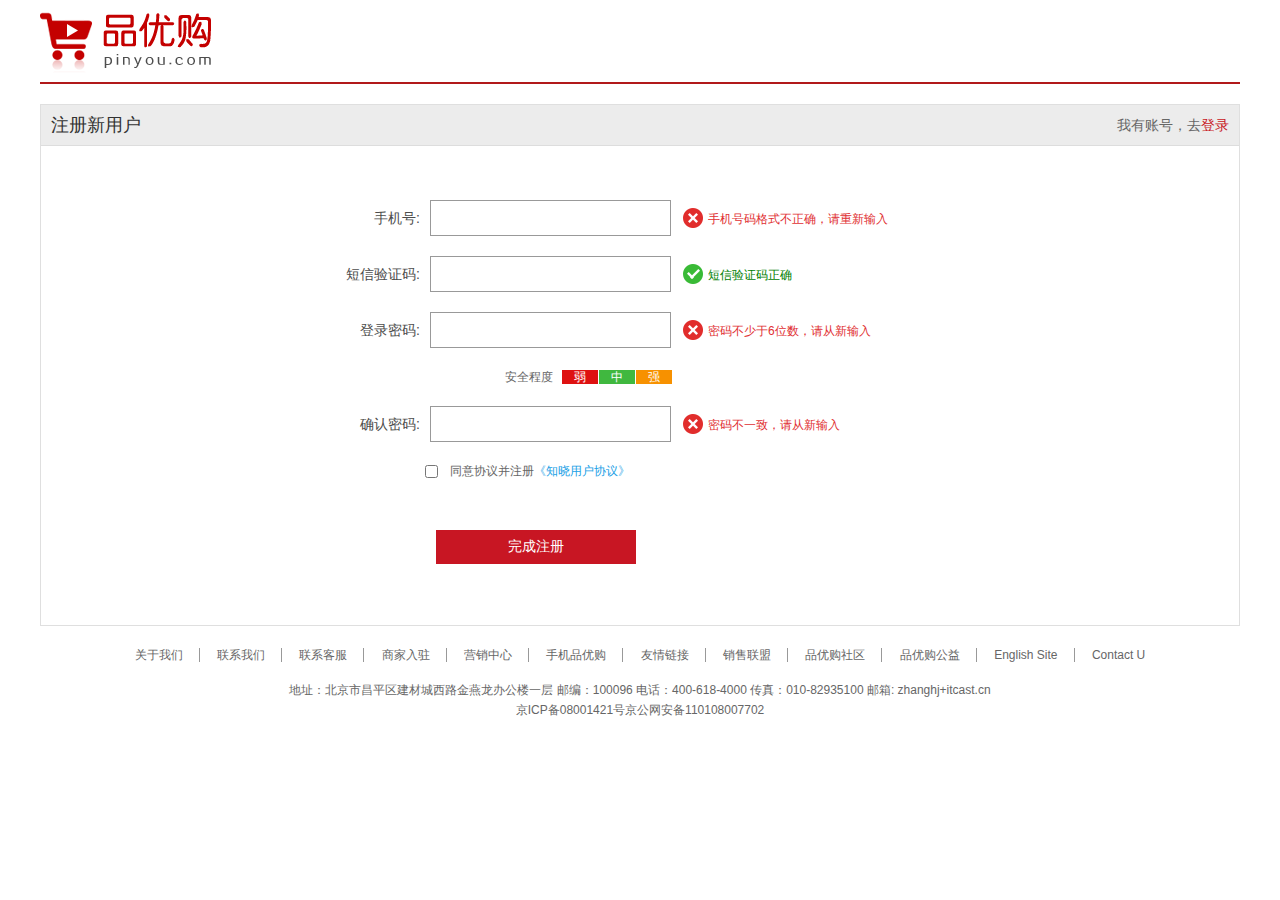
<file: register.html>
<!DOCTYPE html>
<html lang="en">
<head>
    <meta charset="UTF-8">
    <meta name="viewport" content="width=device-width, initial-scale=1.0">
    <title>个人注册</title>
    <link rel="shortcut icon" href="favicon.ico">
    <link rel="stylesheet" href="css/base.css">
    <link rel="stylesheet" href="css/register.css">
</head>
<body>
    <div class="w">
        <!-- 头部区域 -->
        <header class="header">
            <a href="index.html">
                <img src="images/logo.png" alt="">
            </a>
        </header>
        <!-- 头部区域 End-->
        
        <!-- 主体区域 -->
        <div class="register_area">
            <h3>
                <div class="title">注册新用户</div>
                <div class="login">我有账号，去<a href="#" class="fontred">登录</a></div>
            </h3>
            <div class="reg_form">
                <form action="">
                    <ul>
                        <li><label for="">手机号:</label><input type="tel" class="inp"><span class="error"><i class="error_icon"></i>手机号码格式不正确，请重新输入</span></li>
                        <li><label for="">短信验证码:</label><input type="text" class="inp"><span class="success"><i class="success_icon"></i>短信验证码正确</span></li>
                        <li><label for="">登录密码:</label><input type="password" class="inp"><span class="error"><i class="error_icon"></i>密码不少于6位数，请从新输入</span></li>
                        <li class="safe">安全程度<em class="wick">弱</em><em class="medium">中</em><em class="strong">强</em></li>
                        <li><label for="">确认密码:</label><input type="password" class="inp"><span class="error"><i class="error_icon"></i>密码不一致，请从新输入</span></li>
                        <li class="agree"><input type="checkbox">同意协议并注册<a href="#">《知晓用户协议》</a></li>
                        <li class="reg"><input type="submit" name="" id="" value="完成注册" class="reg_btn"></li>
                    </ul>
                </form>
            </div>
        </div>
        <!-- 主体区域 End-->

        <!-- 底部区域 -->
        <footer class="footer">
            <div class="mod_copyright">
                <div class="links">
                    <a href="#">关于我们</a>
                    <a href="#">联系我们</a>
                    <a href="#">联系客服</a>
                    <a href="#">商家入驻</a>
                    <a href="#">营销中心</a>
                    <a href="#">手机品优购</a>
                    <a href="#">友情链接</a>
                    <a href="#">销售联盟</a>
                    <a href="#">品优购社区</a>
                    <a href="#">品优购公益</a>
                    <a href="#">English Site</a>
                    <a href="#">Contact U</a>
                </div>
                <div class="copyright">
                    地址：北京市昌平区建材城西路金燕龙办公楼一层 邮编：100096 电话：400-618-4000 传真：010-82935100 邮箱: zhanghj+itcast.cn <br>
                    京ICP备08001421号京公网安备110108007702
                </div>
        </footer>
        <!-- 底部区域 End-->
    </div>
</body>
</html>
</file>
<file: css/base.css>
/* 内外边距清零 */
* {
    margin: 0;
    padding: 0;
    /* CSS3盒子模型 */
    box-sizing: border-box;
}
/* em 和 i 斜体文字不倾斜 */
em,
i {
    font-style: normal
}
/* 去掉li的圆点 */
li {
    list-style: none
}

img {
    /* border 0 照顾低版本浏览器 如果图片外包含链接会有边框问题 */
    border: 0;
    /* 图片对齐文字中线 解决图片底侧有空白缝隙的问题 */
    vertical-align: middle
}
/* 按钮经过button变成小手 */
button {
    cursor: pointer
}
/* 默认a链接颜色以及取消下划线 */
a {
    color: #666;
    text-decoration: none
}
/* 默认鼠标经过颜色 */
a:hover {
    color: #c81623
}
/* 指定button和inpu的字体 */
button,
input {
    /* 解决浏览器兼容性问题 把中文字体的名称用相应的Unicode编码来代替，这样就可以有效的避免浏览器解释CSS代码时候出现乱码  宋体 \5B8B\4F53 */
    font-family: Microsoft YaHei, Heiti SC, tahoma, arial, Hiragino Sans GB, "\5B8B\4F53", sans-serif;
    /* 去掉默认黑色边框 */
    border: 0;
    outline:none;
}

body {
    /* css3属性 抗锯齿性(文字放大后) */
    -webkit-font-smoothing: antialiased;
    background-color: #fff;
    /* 12大小像素 1.5倍行高 */
    font: 12px/1.5 Microsoft YaHei, Heiti SC, tahoma, arial, Hiragino Sans GB, "\5B8B\4F53", sans-serif;
    color: #666
}
/* 元素隐藏属性 */
.hide,
.none {
    display: none
}
/* 清除浮动 伪元素*/
.clearfix:after {
    visibility: hidden;
    clear: both;
    display: block;
    content: ".";
    height: 0
}

.clearfix {
    *zoom: 1
}
</file>
<file: css/common.css>
/* 字体声明 注意路径变化 */
@font-face {
    font-family: 'icomoon';
    src: url('../fonts/icomoon.eot?pdl81t');
    src: url('../fonts/icomoon.eot?pdl81t#iefix') format('embedded-opentype'),
        url('../fonts/icomoon.ttf?pdl81t') format('truetype'),
        url('../fonts/icomoon.woff?pdl81t') format('woff'),
        url('../fonts/icomoon.svg?pdl81t#icomoon') format('svg');
    font-weight: normal;
    font-style: normal;
    font-display: block;
}

/* 版心 */
.w {
    width: 1200px;
    margin: 0 auto;
}

.fl {
    float: left;
}

.fr {
    float: right;
}

.fontred {
    color: #c81623;
}

/* 快捷导航栏 */
.shortcut {
    height: 31px;
    line-height: 31px;
    width: 100%;
    background-color: #f1f1f1;
}

.shortcut ul li {
    float: left;
}

.downnav::after {
    content: "\e90f";
    font-family: 'icomoon';
}

.fr ul li:nth-child(even) {
    width: 1px;
    height: 12px;
    background-color: #666666;
    margin: 9px 15px 0px;
}

/* 快捷导航栏 End */

/* 头部 */
.header {
    position: relative;
    height: 105px;
    /* background-color: aqua; */
}
.logo {
    position: absolute;
    top: 24px;
    width: 171px;
    height: 61px;
    /* background-color: aqua; */
}
.logo h1 a {
    display: block;
    font-size: 0;
    height: 61px;
    width: 171%;
    background: url(../images/logo.png) no-repeat;
}

.search {
    position: absolute;
    top: 25px;
    left: 347px;
    width: 538px;
    height: 36px;
    /* background-color: red; */
    border: 2px solid #b1191a;
}
.search input {
    float: left;
    padding-left: 9px;
    height: 100%;
    width: 454px;
}
.search button {
    float: left;
    height: 100%;
    width: 80px;
    font-size: 16px;
    color: #ffffff;
    background-color: #b1191a;
}

.hotwords {
    position: absolute;
    left: 359px;
    top: 69px;
}
.hotwords a {
    margin-right: 25px;
}

.shopcar {
    position: absolute;
    top: 25px;
    right: 64px;
    width: 140px;
    height: 36px;
    line-height: 36px;
    text-align: center;
    background-color: #f7f7f7;
    border: 1px solid #dfdfdf;
}
.shopcar a::before {
    font-family: "icomoon";
    content: "\e911";
    color: #b1191a;
    margin-right: 5px;
}
.shopcar a::after {
    font-family: "icomoon";
    content: "\e90d";
    margin-left: 15px;
}
.count {
    position: absolute;
    padding: 0px 5px;
    top: -4px;
    /* 这里最好用左对齐 因为数字很大时右对齐会往左边增大 */
    /* right: 19px; */
    left: 105px;
    height: 14px;
    /* 这里行高很重要 因为之前有继承 需要重新设置 */
    line-height: 14px;
    color: #fff;
    background-color: #e60012;
    border-radius: 7px 7px 7px 0;
}
/* 头部 End */


/* nav部分 */
.nav {
    height: 47px;
    /* background-color: aqua; */
    border-bottom: 2px solid #b1191a;
}
.nav .dropdown {
    float: left;
    width: 209px;
    height: 45px;
    background-color: #b1191a;
    
}
.nav .navitems {
    float: left;
}
.dropdown .dt {
    width: 100%;
    height: 100%;
    line-height: 45px;
    color: #fff;
    text-align: center;
    font-size: 16px;
}
.dropdown .dd {
    /* display: none; */
    width: 100%;
    height: 465px;
    background-color: #c81623;
    margin-top: 2px;
}

.dropdown .dd ul li {
    /* 位置提供给after做定位 */
    position: relative;
    margin-left: 1px;
    height: 31px;
    line-height: 31px;
    padding-left:12px;
    
}
.dropdown .dd ul li::after {
    /* 浮动做法 */
    /* float: right;
    margin-right: 11px; */
    position: absolute;
    top: 0px;
    right: 11px;
    font-family: "icomoon";
    content: "\e90d";
    color: #fff;
    
}
.dropdown .dd ul li:hover::after {
    color: #c81623;
}
.dropdown .dd ul li:hover {
    background-color: #fff;
}

.dropdown .dd ul li a {
    font-size: 14px;
    color: #fff;
}

.dropdown .dd ul li:hover a {
    color: #c81623;
}
.navitems ul {
    margin-left: 41px;
}
.navitems ul li {
    float: left;
    line-height: 47px;
}
.navitems ul li a {
    display: block;
    color: #333333;
    font-size: 16px;
    /* padding-left: 25px;
    padding-right: 25px; */
    padding: 0 25px;
}
/* nav部分 End*/

/* footer部分 */
.footer {
    height: 417px;
    background-color: #f5f5f5;
    padding-top: 30px;
}
.mod_service {
    height: 80px;
    border-bottom: 1px solid #ededed;
}
.mod_service ul li {
    float: left;
    height: 50px;
    width: 240px;
    /* background-color: aqua; */
    padding-left: 34px;
}
.mod_service ul li h5{
    float: left;
    height: 50px;
    width: 50px;
    /* background-color: blue; */
    background: url(../images/icons.png) no-repeat;
    margin-left: 6px;
    margin-right: 6px;
}
.service {
    padding-top: 3px;
}
.service h4 {
    font-size: 14px;
    font-weight: 700;
    color: #333333;
}
.service p {
    font-size: 12px;
    color: #666666;
}
.mod_service ul li .yuan_zheng {
    background-position: -253px -3px;
}
.mod_service ul li .yuan_che {
    background-position: -254px -54px;
}
.mod_service ul li .yuan_bao {
    background-position: -257px -106px;
}
.mod_service ul li .yuan_fuwu {
    background-position: -258px -157px;
}
.mod_service ul li .yuan_wenhao {
    background-position: -258px -209px;
}

.mod_help {
    
    height: 188px;
    padding-top: 19px;
    padding-left: 48px;
    border-bottom: 1px solid #ededed;
}
.mod_help dl{
    float: left;
    width: 200px;
    /* margin-left: 48px; */
    /* margin-right: 72px; */
}
.mod_help dl:nth-child(5){
    width: 126px;
}

.mod_help dl:last-child {
    width: 170px;
    text-align: center;
}
.mod_help dl:last-child dd p {

    padding-top: 9px;
}
.mod_help dl dt {
    font-size: 16px;
    color: #333333;
    margin-bottom: 12px;
}
.mod_help dl dd {
    color: #666666;
}

.mod_copyright {
    padding-top: 20px;
    text-align: center;
}
.links {
    margin-bottom: 16px;
}
.links a {
    border-right: 1px solid #999999;
    line-height: 12px;
    padding-left: 14px;
    padding-right: 16px;
}
.links a:last-child{
    border: 0;
    padding-right: 0;
}
.links a:first-child {
    padding-left: 0;
}
.copyright {
    line-height: 20px;
}
/* footer部分 End */
</file>
<file: css/index.css>
/* 首页模块main */
.main {
    margin-top: 10px;
    margin-left: 220px;
    height: 455px;
}
.focus {
    float: left;
    width: 721px;
    height: 100%;
    /* background-color: aqua; */
}
.newflash {
    float: right;
    width: 250px;
    height: 100%;
    /* background-color: red; */
}
.news {
    height: 165px;
    border: 1px solid #e4e4e4;
}
.news_hd {
    height: 33px;
    line-height: 33px;
    /* background-color: aqua; */
    border-bottom: 1px dotted #e4e4e4;
    padding: 0 15px;
}
.news_hd h5{
    float: left;
    font-size: 14px;
    font-weight: 400;
    color: #333333;
}
.news_hd a{
    float: right;
}
.news_hd a::after {
    font-family: "icomoon";
    content: '\e90d';
}
.news_bd {
    padding-top: 5px;
    padding-left: 12px;
}
.news_bd ul li {
    height: 24px;
    line-height: 24px;
    /* 多出部分省略号显示 */
    overflow: hidden;
    white-space: nowrap;
    text-overflow: ellipsis;
}
.lifeservice {
    height: 209px;
    border: 1px solid #e4e4e4;
    border-top: 0;
    overflow: hidden;
}
.lifeservice ul {
    width: 252px;
}
.lifeservice ul li {
    float: left;
    width: 63px;
    height: 71px;
    border: 1px solid #e4e4e4;
    border-top: 0;
    border-left: 0;
}
.lifeservice ul li a{
    position: relative;
    display: block;
    width: 100%;
    height: 100%;
    text-align: center;
}
.lifeservice ul li a i{
    display: inline-block;
    width: 25px;
    height: 29px;
    background-color: aqua;
    margin-top: 12px;
    background: url(../images/icons.png) no-repeat;
}
.lifeservice ul li:nth-child(2) a img{
    position: absolute;
    width: 12px;
    height: 15px;
    top: 0;
    right: 0;
}
/* 精灵图 */
.lifeservice ul li:nth-child(1) a i{
    background-position: -17px -16px;
}
.lifeservice ul li:nth-child(2) a i{
    background-position: -78px -16px;
}
.lifeservice ul li:nth-child(3) a i{
    background-position: -141px -16px;
}
.lifeservice ul li:nth-child(4) a i{
    background-position: -206px -16px;
}
.lifeservice ul li:nth-child(5) a i{
    background-position: -17px -88px;
}
.lifeservice ul li:nth-child(6) a i{
    background-position: -78px -88px;
}
.lifeservice ul li:nth-child(7) a i{
    background-position: -141px -88px;
}
.lifeservice ul li:nth-child(8) a i{
    background-position: -206px -88px;
}
.lifeservice ul li:nth-child(9) a i{
    background-position: -17px -159px;
}
.lifeservice ul li:nth-child(10) a i{
    background-position: -78px -159px;
}
.lifeservice ul li:nth-child(11) a i{
    background-position: -141px -159px;
}
.lifeservice ul li:nth-child(12) a i{
    background-position: -206px -159px;
}
/* 精灵图 */
.bargain {
    margin-top: 5px;
    height: 75px;
}
.bargain a {
    display: block;
    height: 100%;
}

/* 首页模块main End*/

/* 推荐模块 */
.recom {
    height: 163px;
    /* background-color: aqua; */
    margin-top: 11px;
}
.recom_hd {
    float: left;
    width: 206px;
    height: 100%;
    background-color: #5c5251;
    text-align: center;
}
.recom_hd img {
    margin-top: 31px;
}
.recom_bd {
    float: left;
    width: 994px;
    height: 100%;
    background-color: #ebebeb;
}
.recom_bd ul li {
    position: relative;
    float: left;
}
.recom_bd ul li:nth-child(-n+3)::after {
    content: "";
    position: absolute;
    top: 10px;
    right: 0;
    width: 1px;
    height: 143px;
    background-color: #dddddd;
}
.recom_bd ul li a {
    display: block;
    width: 247px;
    height: 162px;
}
/* 防止图片大小不对 强制拉伸 */
.recom_bd ul li a img {
    width: 247px;
    height: 162px;
}
/* 推荐模块 */

/* 猜测喜好模块 */
.guess_like {
    height: 261px;
    /* background-color: aqua; */
    margin-top: 31px;
}
.guess_like_hd {
    height: 28px;
    line-height: 28px;
}
.guess_like_hd h4 {
    float: left;
    font-size: 18px;
    font-weight: 400;
    color: #333333;
}
.guess_like_hd a{
    float: right;
    margin-right: 20px;
}
.guess_like_hd a::after {
    font-family: "icomoon";
    content: '\ea2e';
}
.guess_like_bd {
    height: 233px;
    border: 1px solid #ededed;
}
.guess_like_bd ul li {
    position: relative;
    float: left;
    height: 231px;
    width: 201px;
    /* background-color: aqua; */
    /* text-align: center; */
    overflow: hidden;
}
.guess_like_bd ul li:last-child {
    width: 193px;
}
.guess_like_bd ul li:nth-child(-n+5)::after{
    position: absolute;
    content: '';
    width: 1px;
    height: 62px;
    top: 160px;
    right: 0;
    background-color: #ededed;
}
.guess_like_bd ul li a {
    display: block;
    width: 201px;
    height: 196px;
    padding-top: 17px;
    
}
.guess_like_bd ul li a div{
    text-align: center;
}

.guess_like_bd ul li a p{
    margin-left: 30px;
    margin-top: 13px;
}
.guess_like_bd ul li>p {
    margin-top: 7px;
    margin-left: 30px;
    font-size: 18px;
    font-weight: 700;
    color: #df3033;
}
.guess_like_bd ul li>p span{
    font-size: 14px;
}
/* 猜测喜好模块 End*/

/* 有趣模块 */
.yoqu {
    height: 434px;
    /* background-color: aqua; */
    margin-top: 29px;

}
.youqu_hd {
    height: 28px;
    line-height: 28px;
}
.youqu_hd h4 {
    float: left;
    font-size: 18px;
    font-weight: 400;
    color: #333333;
}
.youqu_bd {
    height: 407px;
    border: 1px solid #ededed;
    border-left: 0;
}
.banner {
    float: left;
    width: 404px;
    height: 405px;
}
.banner a {
    display: block;
    position: relative;
    width: 100%;
    height: 100%;
}
.banner a h4,.banner a p {
    position: absolute;
    color: #3b468d;
    font-weight: 400;
    left: 22px;
}

.banner a h4 {
    font-size: 18px;
    top: 25px;
}
.banner a p {
    font-size: 16px;
    top: 49px;
}
.goodthings {
    float: left;
    width: 226px;
    height: 405px;
    border-right: 1px solid #ededed;
}
.gd_title{
    width: 191px;
    height: 40px;
    line-height: 40px;
    text-align: center;
    margin: 0 17px;
    border-bottom: 1px dashed #ededed;
}
.gd_title h4 {
    font-size: 14px;
    font-weight: 700;
    color: #333333;
}
.gd_no1 {
    width: 100%;
    height: 207px;
    border-bottom: 1px solid #ededed;
}
.gd_no1 a {
    position: relative;
    display: block;
    width: 100%;
    height: 100%;
    color: #333333;
}
.gd_no1 a img {
    position: absolute;
    top: 29px;
    right: -1px;
}
.gd_no1 a h3 {
    position: absolute;
    font-size: 16px;
    top: 69px;
    left: 8px;
}
.gd_no1 a p{
    position: absolute;
    left: 8px;
}
.gd_no1 a p:first-of-type{
    top: 100px;
}
.gd_no1 a p:nth-of-type(2){
    top: 119px;
    color: #e60012;
}
.gd_no2 {
    width: 100%;
    height: 158px;
}
.gd_no2 a {
    position: relative;
    display: block;
    width: 100%;
    height: 100%;
    color: #333333;
}
.gd_no2 a img {
    position: absolute;
    top: 12px;
    right: -1px;
}
.gd_no2 a h3 {
    position: absolute;
    font-size: 16px;
    top: 50px;
    left: 8px;
}
.gd_no2 a p{
    position: absolute;
    left: 8px;
}
.gd_no2 a p:first-of-type{
    top: 81px;
}
.gd_no2 a p:nth-of-type(2){
    top: 101px;
    color: #e60012;
}

.brand_street {
    float: left;
    width: 406px;
    height: 405px;
    border-right: 1px solid #ededed;
    background-color: #f7f7f7;
}
.bs_title{
    width: 364px;
    height: 40px;
    line-height: 40px;
    text-align: center;
    margin: 0 19px;
    border-bottom: 1px dashed #ededed;
}
.bs_title h4 {
    font-size: 14px;
    font-weight: 700;
    color: #333333;
}
.bs_no1 {
    width: 100%;
    height: 207px;
    border-bottom: 1px solid #ededed;
}
.bs_no1 a {
    position: relative;
    display: block;
    width: 100%;
    height: 100%;
    color: #333333;
}
.bs_no1 a {
    position: relative;
    display: block;
    width: 100%;
    height: 100%;
    color: #333333;
}
.bs_no1 a img {
    position: absolute;
    top: 34px;
    right: -1px;
}
.bs_no1 a h3 {
    position: absolute;
    font-size: 16px;
    top: 73px;
    left: 51px;
}
.bs_no1 a p{
    position: absolute;
    left: 51px;
}
.bs_no1 a p:first-of-type{
    top: 105px;
}
.bs_no1 a p:nth-of-type(2){
    top: 124px;
    color: #e60012;
}
.bs_no2 {
    width: 100%;
    height: 158px;
    /* background-color: aqua; */
}
.bsn2_b1 {
    float: left;
    width: 203px;
    height: 100%;
    border-right: 1px solid #ededed;
}

.bsn2_b1 a {
    position: relative;
    display: block;
    width: 100%;
    height: 100%;
    color: #333333;
}
.bsn2_b1 a img {
    position: absolute;
    top: 26px;
    right: 0;
}
.bsn2_b1 a h3 {
    position: absolute;
    font-size: 16px;
    top: 50px;
    left: 13px;
}
.bsn2_b1 a p{
    position: absolute;
    left: 13px;
}
.bsn2_b1 a p:first-of-type{
    top: 81px;
}
.bsn2_b1 a p:nth-of-type(2){
    top: 101px;
    color: #e60012;
}
.bsn2_b2 {
    float: left;
    width: 202px;
    height: 100%;
    /* background-color: aqua; */
}
.bsn2_b2 a {
    position: relative;
    display: block;
    width: 100%;
    height: 100%;
    color: #333333;
}
.bsn2_b2 a img {
    position: absolute;
    top: 22px;
    right: 0;
}
.bsn2_b2 a h3 {
    position: absolute;
    font-size: 16px;
    top: 50px;
    left: 21px;
}
.bsn2_b2 a p{
    position: absolute;
    left: 21px;
}
.bsn2_b2 a p:first-of-type{
    top: 81px;
}
.bsn2_b2 a p:nth-of-type(2){
    top: 101px;
    color: #e60012;
}
.brands {
    float: left;
    width: 163px;
    height: 100%;
    /* background-color: aqua; */
    /* overflow: hidden; */
}
.brands ul li {
    float: left;
    height: 58px;
    /* background-color: aqua; */
}
.brands ul li:nth-child(odd) {
    width: 82px; 
    border-right: 1px dashed #ededed;
    border-bottom: 1px dashed #ededed;
}
.brands ul li:nth-child(even) {
    width: 81px;
    border-bottom: 1px dashed #ededed;
}
.youqu_hd .brands ul li:nth-child(13),.youqu_hd .brands ul li:nth-child(14) {
    border-bottom: 0;
}
.brands ul li a {
    display: block;
    width: 100%;
    height: 100%;
    text-align: center;
    line-height: 58px;
}
/* 有趣模块 End*/

/* 楼层模块 */
/* .floor {
   
} */
/* 家用电器模块 */
.box_hd {
    height: 30px;
    border-bottom: 2px solid #c81623;
}
.box_hd h3 {
    float: left;
    font-size: 18px;
    font-weight: 400;
    color: #c81623;
}
.tab_list {
    float: right;
    line-height: 30px;
}
.tab_list ul li {
    position: relative;
    height: 100%;
    float: left;
    
}
.tab_list ul li a {
    display: inline-block;
    padding-left: 14px;
    padding-right: 17px;
}

.tab_list ul li:nth-child(-n+8)::after {
    position: absolute;
    top: 9px;
    right: 0;
    /* display: inline-block;伪元素需要转换成块元素不然不显示 要不就用定位做 */
    content: '';
    width: 1px;
    height: 12px;
    background-color: #999999;
}
.floor {
    margin-bottom: 37px;
}
.floor .w {
    margin-top: 29px;
}
.box_bd {
    height: 360px;
    /* background-color: aqua; */
}
.tab_list_item>div {
    float: left;
    height: 360px;
}
.tab_list_item .col_209 {
    width: 209px;

    background-color: #f9f9f9;
}
.col_329 {
    width: 329px;

}
.tab_list_item .col_220 {
    width: 220px;

    border-right: 1px solid #ededed;
    border-bottom: 1px solid #ededed;
}
.col_221 {
    width: 221px;
    border-right: 1px solid #ededed;
    border-bottom: 1px solid #ededed;
}

.col_209 ul li {
    float: left;
    width: 85px;
    height: 33px;
    line-height: 32px;
    text-align: center;
    border-bottom: 1px solid #ededed;
}
.col_209 ul li:nth-child(odd) {
    margin-left: 14px;
}
.col_209 ul li:nth-child(even) {
    margin-left: 12px;
}
.col_220 a:first-child {
    display: block;
    height: 181px;
    border-bottom: 1px solid #ededed;
}

/* 家用电器模块End */
.brand_links {
    height: 65px;
    background-color: #f7f7f7;
    padding: 15px 0;
}
.brand_links ul li {
    float: left;
    height: 39px;
    
    border-right: 1px dotted #cccccc;
}
.brand_links ul li:nth-child(n+1){
    margin-left: 1px;
}
.brand_links ul li:last-child {
    border: 0;
}
/* 楼层模块 End*/
</file>
<file: css/list.css>
/* 秒杀模块 */
.sk {
    position: absolute;
    top: 40px;
    left: 185px;
    width: 71px;
    height: 32px;
    padding-top: 3px;
    padding-left: 14px;
    border-left:1px solid #b1191a;
}
/* 秒杀模块 End */

/* nav模块 */
.sk_list {
    float: left;
    
}
.sk_list ul li {
    float: left;
}
.sk_list ul li a {
    display: block;
    padding: 0 28px;
    font-size: 16px;
    font-weight: 700;
    line-height: 47px;
    color: #000000;
}
.sk_con {
    float: left;
}
.sk_con ul li {
    float: left;
}
.sk_con ul li a {
    display: block;
    padding: 0 23px;
    font-size: 14px;
    line-height: 47px;

}
.sk_con ul li:last-child a::after {
    font-family: "icomoon";
    content: '\e90f';
    margin-left: 3px;
}
.sk_bd ul li {
    float: left;
    width: 290px;
    height: 460px;
    margin-right: 12px;
    border: 1px solid transparent;
}
.sk_bd ul li:nth-child(4n) {
    margin-right: 0;
}
.sk_bd ul li:nth-child(n+5) {
    margin-top: 5px;
}
.sk_bd ul li:hover {
    border: 1px solid #b1191a;
}
.goods_des {
    position: relative;
}
.goods_des h4 {
    width: 288px;
    height: 36px;
    font-size: 14px;
    font-weight: 400;
    color: #666666;
    padding: 0 11px;
}
.goods_des p{
    display: block;
    width: 288px;
    height: 18px;
    line-height: 18px;
    padding: 0 11px;
    font-size: 18px;
    font-weight: 700;
    color: #e60012;
    margin-top: 17px;
}
.goods_des p span:first-child {
    font-size: 14px;
}
.goods_des p span:last-child {
    font-size: 14px;
    color: #a4a4a4;
    text-decoration: line-through;
    margin-left: 8px;
}
.percent {
    width: 288px;
    height: 41px;
    padding: 0 11px;
    /* background-color: aqua; */
    line-height: 41px;
    color: #666666;
    font-size: 14px;
}
.percent .bar {
    display: inline-block;
    width: 132px;
    height: 12px;
    border: 1px solid #e12228;
    border-radius: 6px;
    margin: 0 5px;
}
.percent .bar .bar_in {
    height: 100%;
    width: 0%;
    border-radius: 6px;
    background-color: #ed282e;
    transition: width 1s;
}
.percent .bar:hover .bar_in {
    
    width: 87%;
}
.quick_buy {
    /* position: absolute;
    left: -1px; */
    display: block;
    width: 288px;
    height: 49px;
    line-height: 50px;
    font-size: 20px;
    text-align: center;
    color: #ffffff;
    background-color: #b1191a;
    /* border: 1px solid transparent; */
    border-top: 0;
}

/* nav模块 End*/
</file>
<file: css/register.css>
.w {
    width: 1200px;
    margin: 0 auto;
}

/* 头部区域 */
.header {
    height: 84px;
    line-height: 84px;
    border-bottom: 2px solid #b1191a;
}
/* 头部区域 End*/

/* 注册区域 */
.register_area {
    height: 522px;
    border: 1px solid #dfdfdf;
    margin-top: 20px;
}
.register_area h3{
    height: 41px;
    line-height: 41px;
    border-bottom: 1px solid #dddddd;
    font-weight: 400;
    background-color: #ececec;
    padding: 0 10px;
}
.title {
    float: left;
    font-size: 18px;
    color: #333333;
}
.login {
    float: right;
    font-size: 14px;
}
.login a {
    color: #c81623;
}
.reg_form {
    width: 600px;
    margin: 54px auto 0;
    /* background-color: aqua; */
}
.reg_form ul li {
    margin-bottom: 20px;
}
.reg_form ul li label {
    display: inline-block;
    width: 80px;
    text-align: right;
    font-size: 14px;
    color: #4c4c4c;
}
.reg_form ul li .inp {
    width: 241px;
    height: 36px;
    border: 1px solid #999999;
    margin-left: 10px;
}
.error {
    color: #df3033;
}
.error_icon,
.success_icon {
    display: inline-block;
    width: 20px;
    height: 20px;
    background: url(../images/error.png) no-repeat;
    vertical-align: middle;
    margin: -2px 5px 0px 12px;
}
.success {
    color: green;
}
.success_icon {
    background: url(../images/success.png) no-repeat;
}
.safe {
    padding-left: 165px;
}
.safe em {
    padding: 0 12px;
    color: #ffffff;
    margin-right: 1px;
}
.wick {
    margin-left: 9px;
    background-color: #de1111;
}
.medium {
    background-color: #40b83f;
}
.strong {
    background-color: #f79100;
}
.agree {
    padding-left: 85px;
}
.agree input {
    margin-top: -1px;
    vertical-align: middle;
    margin-right: 12px;
}
.agree a {
    color: #1ba1e6;
}
.reg {
    margin-top: 50px;
    padding-left: 96px;
}
.reg_btn {
    width: 200px;
    height: 34px;
    font-size: 14px;
    background-color: #c81623;
    color: #ffffff;
}
/* 注册区域 End*/

/* 底部区域 */
.footer {
    padding-bottom: 36px;
}
.mod_copyright {
    padding-top: 20px;
    text-align: center;
}
.links {
    margin-bottom: 16px;
}
.links a {
    border-right: 1px solid #999999;
    line-height: 12px;
    padding-left: 14px;
    padding-right: 16px;
}
.links a:last-child{
    border: 0;
    padding-right: 0;
}
.links a:first-child {
    padding-left: 0;
}
.copyright {
    line-height: 20px;
}
/* 底部区域 End*/
</file>
